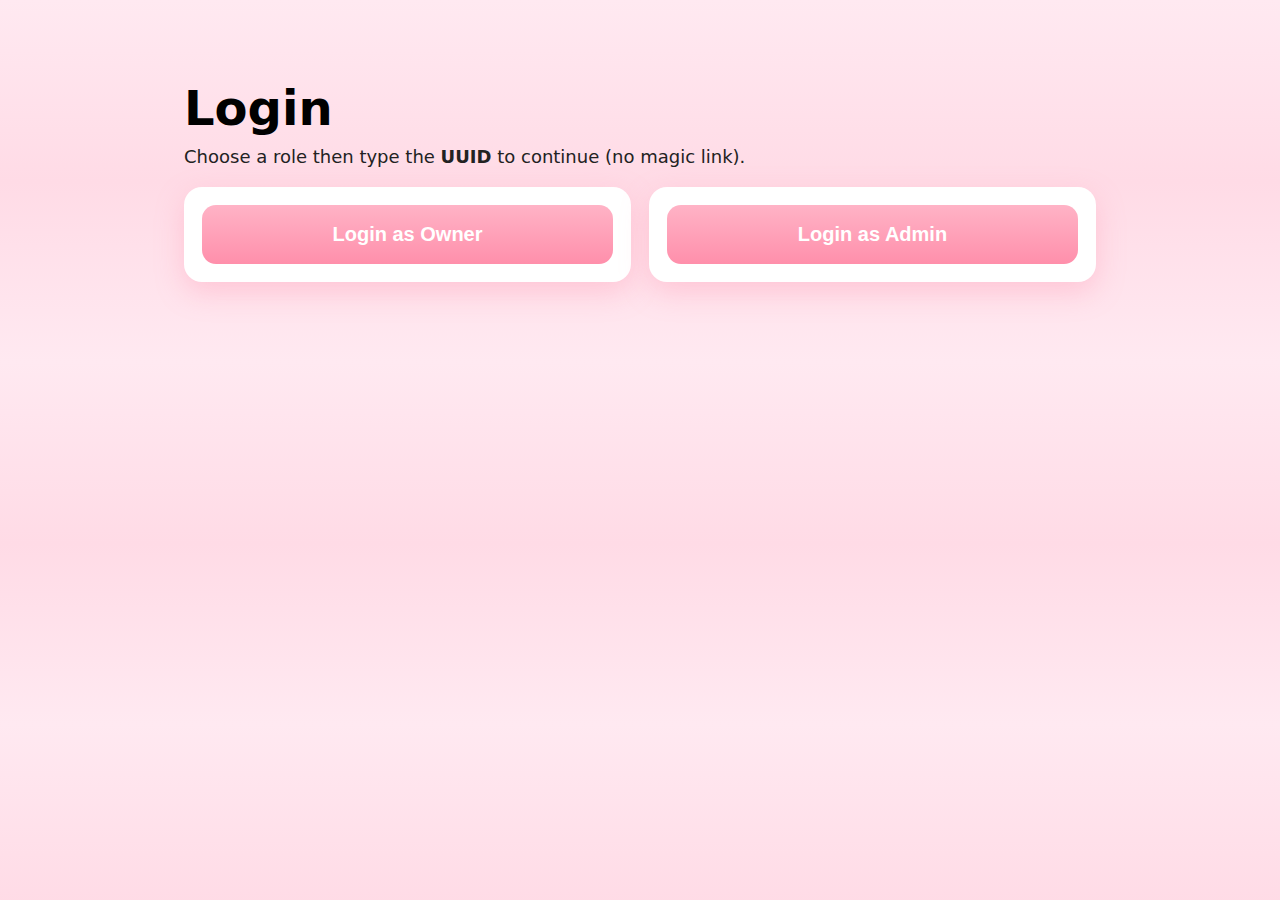
<file: index.html>
<!doctype html>
<html>
<head>
<meta charset="utf-8">
<meta name="viewport" content="width=device-width,initial-scale=1">
<title>Login • AiaxStock</title>
<style>
  :root{ --pink1:#FFE5EC; --pink2:#FFB3C6; --pink3:#FF8FAB; --shadow:0 10px 28px rgba(255,143,171,.35);}
  *{box-sizing:border-box}
  body{margin:0;font-family:system-ui,Segoe UI,Inter,Arial;background:linear-gradient(#ffe9f1,#ffdbe6,#ffe9f1);}
  .wrap{max-width:960px;margin:56px auto;padding:24px}
  h1{margin:0 0 10px;font-size:48px}
  p{font-size:18px;color:#222;margin:0 0 20px}
  .tiles{display:grid;grid-template-columns:1fr 1fr;gap:18px}
  .tile{background:#fff;border-radius:18px;box-shadow:var(--shadow);padding:18px}
  .btn{width:100%;padding:18px 20px;font-weight:800;font-size:20px;border-radius:14px;
       background:linear-gradient(180deg,var(--pink2),var(--pink3)); color:#fff;border:none;cursor:pointer}
  .btn:active{transform:translateY(1px)}
  .form{margin-top:14px;padding:14px;border:1px solid #ffd1df;border-radius:12px;background:#fff;display:none}
  label{font-weight:700;font-size:14px}
  input{width:100%;padding:12px;border:1px solid #e8d3db;border-radius:10px;margin-top:6px}
  .row{display:flex;gap:10px;margin-top:12px}
  .ghost{padding:12px 14px;border-radius:10px;background:#fff;border:1px solid #ffd1df;font-weight:700;cursor:pointer}
</style>
</head>
<body>
  <div class="wrap">
    <h1>Login</h1>
    <p>Choose a role then type the <strong>UUID</strong> to continue (no magic link).</p>

    <div class="tiles">
      <!-- OWNER -->
      <div class="tile">
        <button class="btn" id="btnOwner">Login as Owner</button>
        <form class="form" id="formOwner" autocomplete="off">
          <label for="ownerUUID">Owner UUID</label>
          <input id="ownerUUID" placeholder="type owner UUID…" autocomplete="off" inputmode="text">
          <div class="row">
            <button class="btn" type="submit" style="flex:1">Continue</button>
            <button class="ghost" type="button" id="fillOwner">Use default</button>
          </div>
        </form>
      </div>

      <!-- ADMIN -->
      <div class="tile">
        <button class="btn" id="btnAdmin">Login as Admin</button>
        <form class="form" id="formAdmin" autocomplete="off">
          <label for="adminUUID">Admin UUID</label>
          <input id="adminUUID" placeholder="type admin UUID…" autocomplete="off" inputmode="text">
          <div class="row">
            <button class="btn" type="submit" style="flex:1">Continue</button>
            <button class="ghost" type="button" id="fillAdmin1">Use default</button>
          </div>
        </form>
      </div>
    </div>
  </div>

  <!-- Only config.js is needed here -->
  <script src="config.js"></script>
  <script>
    // Simple local "session"
    const SESSION_KEY='aiax.session';
    const saveSession = s => localStorage.setItem(SESSION_KEY, JSON.stringify(s));

    const $=s=>document.querySelector(s);
    const on=(el,ev,fn)=>el&&el.addEventListener(ev,fn);

    // Show/hide forms
    on($('#btnOwner'),'click', ()=>{ $('#formOwner').style.display='block'; $('#formAdmin').style.display='none'; $('#ownerUUID').focus(); });
    on($('#btnAdmin'),'click', ()=>{ $('#formAdmin').style.display='block'; $('#formOwner').style.display='none'; $('#adminUUID').focus(); });

    // Quick-fill (optional)
    on($('#fillOwner'),'click', ()=>{ $('#ownerUUID').value = (window.ID_OWNER||''); });
    on($('#fillAdmin1'),'click', ()=>{ $('#adminUUID').value = (window.ID_ADMIN1||window.ID_ADMIN2||''); });

    // Submits
    on($('#formOwner'),'submit', e=>{
      e.preventDefault();
      const uid = $('#ownerUUID').value.trim();
      if(!uid) return alert('Enter owner UUID');
      saveSession({role:'owner', uuid:uid});
      location.href='owner.html';
    });

    on($('#formAdmin'),'submit', e=>{
      e.preventDefault();
      const uid = $('#adminUUID').value.trim();
      if(!uid) return alert('Enter admin UUID');
      saveSession({role:'admin', uuid:uid});
      location.href='admin.html';
    });
  </script>
</body>
</html>
</file>
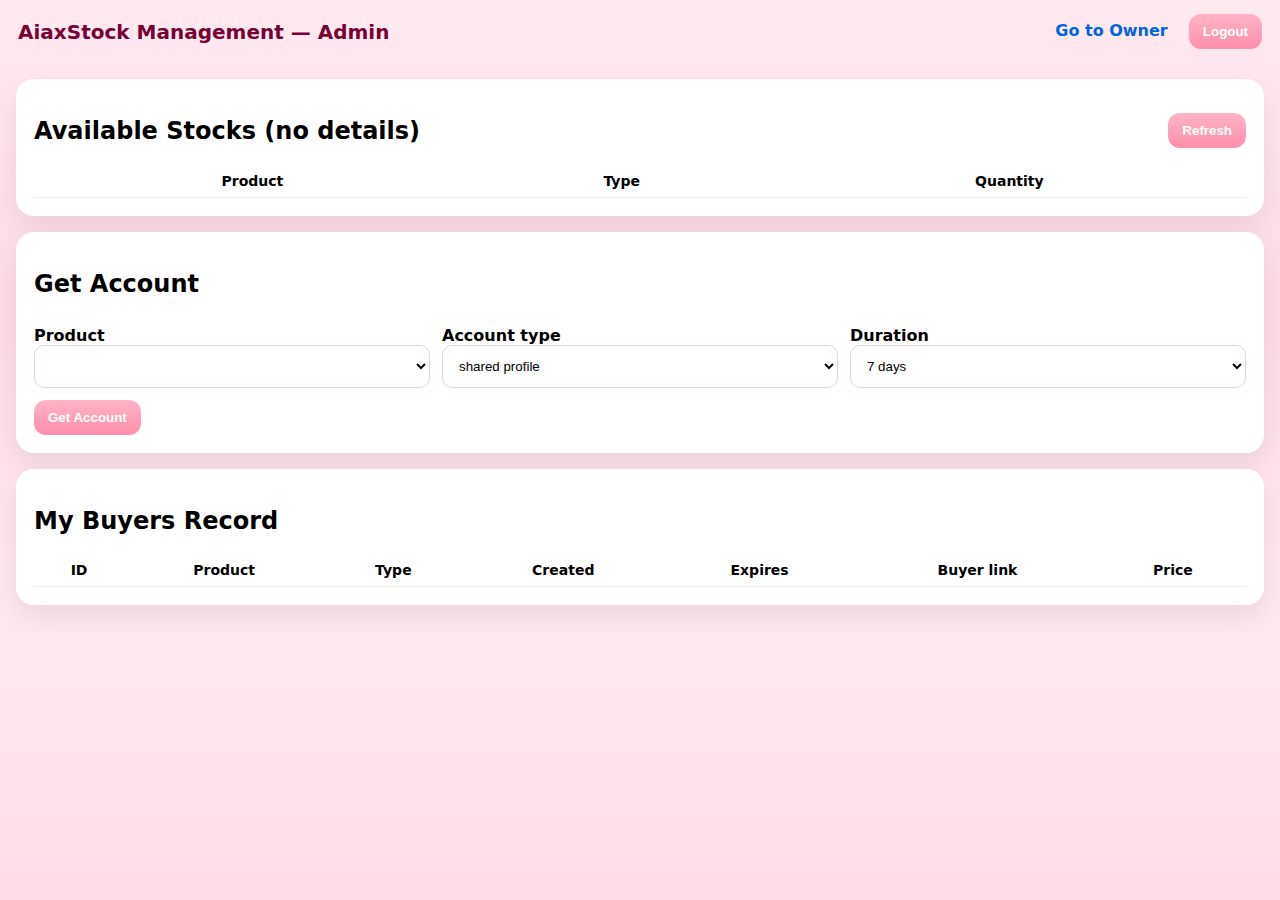
<file: admin.html>
<!doctype html><html><head>
<meta charset="utf-8"/><meta name="viewport" content="width=device-width,initial-scale=1"/>
<title>Admin • AiaxStock</title>
<link rel="preconnect" href="https://esm.sh">
<style>
  :root{ --pink2:#FFB3C6; --pink3:#FF8FAB; }
  body{margin:0;font-family:system-ui,Inter,Arial;background:linear-gradient(#ffe9f1,#ffdbe6,#ffe9f1);}
  header{display:flex;justify-content:space-between;align-items:center;padding:14px 18px}
  .brand{font-weight:900;font-size:20px;color:#7a0033}
  nav a{margin-right:16px;text-decoration:none;font-weight:700;color:#0066dd}
  .btn{background:linear-gradient(180deg,var(--pink2),var(--pink3));border:none;color:#fff;border-radius:12px;padding:10px 14px;font-weight:800;cursor:pointer}
  .card{background:#fff;border-radius:18px;box-shadow:0 12px 28px rgba(0,0,0,.08);padding:18px;margin:16px}
  .row3{display:grid;grid-template-columns:1fr 1fr 1fr;gap:12px}
  label{font-weight:700;margin-top:8px;display:block}
  select,input{width:100%;padding:12px;border-radius:10px;border:1px solid #e9d1da;background:#fff}
  table{width:100%;border-collapse:collapse}
  th,td{padding:8px 10px;border-bottom:1px solid #eee;font-size:14px}
</style>
</head>
<body>
<header>
  <div class="brand">AiaxStock Management — <b>Admin</b></div>
  <nav>
    <a href="owner.html">Go to Owner</a>
    <button class="btn" onclick="__APP__.logout()">Logout</button>
  </nav>
</header>

<section class="card">
  <div style="display:flex;justify-content:space-between;align-items:center">
    <h2>Available Stocks (no details)</h2>
    <button class="btn" id="btnRefresh">Refresh</button>
  </div>
  <table id="tblSum"><thead><tr><th>Product</th><th>Type</th><th>Quantity</th></tr></thead><tbody></tbody></table>
</section>

<section class="card">
  <h2>Get Account</h2>
  <div class="row3">
    <div>
      <label>Product</label>
      <select id="a_product"></select>
    </div>
    <div>
      <label>Account type</label>
      <select id="a_type">
        <option>shared profile</option>
        <option>solo profile</option>
        <option>shared account</option>
        <option>solo account</option>
        <option>invitation</option>
        <option>head</option>
        <option>edu</option>
      </select>
    </div>
    <div>
      <label>Duration</label>
      <select id="a_duration">
        <option value="7days">7 days</option>
        <option value="14days">14 days</option>
        <option value="1m">1 month</option>
        <option value="2m">2 months</option>
        <option value="3m">3 months</option>
        <option value="auto-renew">auto-renew</option>
      </select>
    </div>
  </div>
  <div style="margin-top:12px">
    <button class="btn" id="btnGet">Get Account</button>
  </div>

  <div id="credBox" style="margin-top:12px;display:none" class="card">
    <div><b>Login:</b> <span id="cEmail"></span></div>
    <div><b>Password:</b> <span id="cPass"></span></div>
    <div><b>Profile:</b> <span id="cProf"></span></div>
    <div><b>PIN:</b> <span id="cPin"></span></div>
    <div><b>Expires:</b> <span id="cExp"></span></div>
  </div>
</section>

<section class="card">
  <h2>My Buyers Record</h2>
  <table id="tblSales"><thead>
    <tr><th>ID</th><th>Product</th><th>Type</th><th>Created</th><th>Expires</th><th>Buyer link</th><th>Price</th></tr>
  </thead><tbody></tbody></table>
</section>

<script src="config.js"></script>
<script type="module" src="app.js"></script>
<script>
const A = window.__APP__;
const ctx = A.assertRole(['admin','owner']); if(!ctx) throw 0;  // owner can view admin panel if you want to allow; set ['admin'] to restrict
const uid = ctx.uid;
const el = s=>document.querySelector(s);

async function loadSummaryAndDropdown(){
  const sum = await A.fetchStockSummary();
  const tb = el('#tblSum tbody');
  tb.innerHTML = sum.map(r=>`<tr><td>${r.product_key}</td><td>${r.account_type}</td><td>${r.qty}</td></tr>`).join('');

  // fill product dropdown with in-stock only
  const distinct = [...new Set(sum.filter(x=>x.qty>0).map(x=>x.product_key))];
  el('#a_product').innerHTML = distinct.map(k=>`<option>${k}</option>`).join('');
}

el('#btnRefresh').onclick = loadSummaryAndDropdown;

el('#btnGet').onclick = async()=>{
  try{
    const product = el('#a_product').value;
    const type = el('#a_type').value;
    const duration = el('#a_duration').value;
    const row = await A.getAccount({admin: uid, product, type, duration});
    if(!row){ alert('No available stock for this selection.'); return; }
    el('#cEmail').textContent = row.email || '';
    el('#cPass').textContent  = row.password || '';
    el('#cProf').textContent  = row.profile_name || '';
    el('#cPin').textContent   = row.pin || '';
    el('#cExp').textContent   = row.expires_at ? new Date(row.expires_at).toLocaleString() : '—';
    el('#credBox').style.display = 'block';
    await refreshMySales();
    await loadSummaryAndDropdown(); // stock decremented
  }catch(err){ console.error(err); alert('Get failed: '+err.message); }
};

async function refreshMySales(){
  const rows = await A.listMySales(uid);
  el('#tblSales tbody').innerHTML = rows.map(r=>`
    <tr><td>${r.id}</td><td>${r.product_key}</td><td>${r.account_type}</td>
    <td>${new Date(r.created_at).toLocaleString()}</td>
    <td>${r.expires_at?new Date(r.expires_at).toLocaleString():'—'}</td>
    <td>${r.buyer_link||''}</td><td>${r.price??''}</td></tr>`).join('');
}

loadSummaryAndDropdown();
refreshMySales();
</script>
</body></html>
</file>
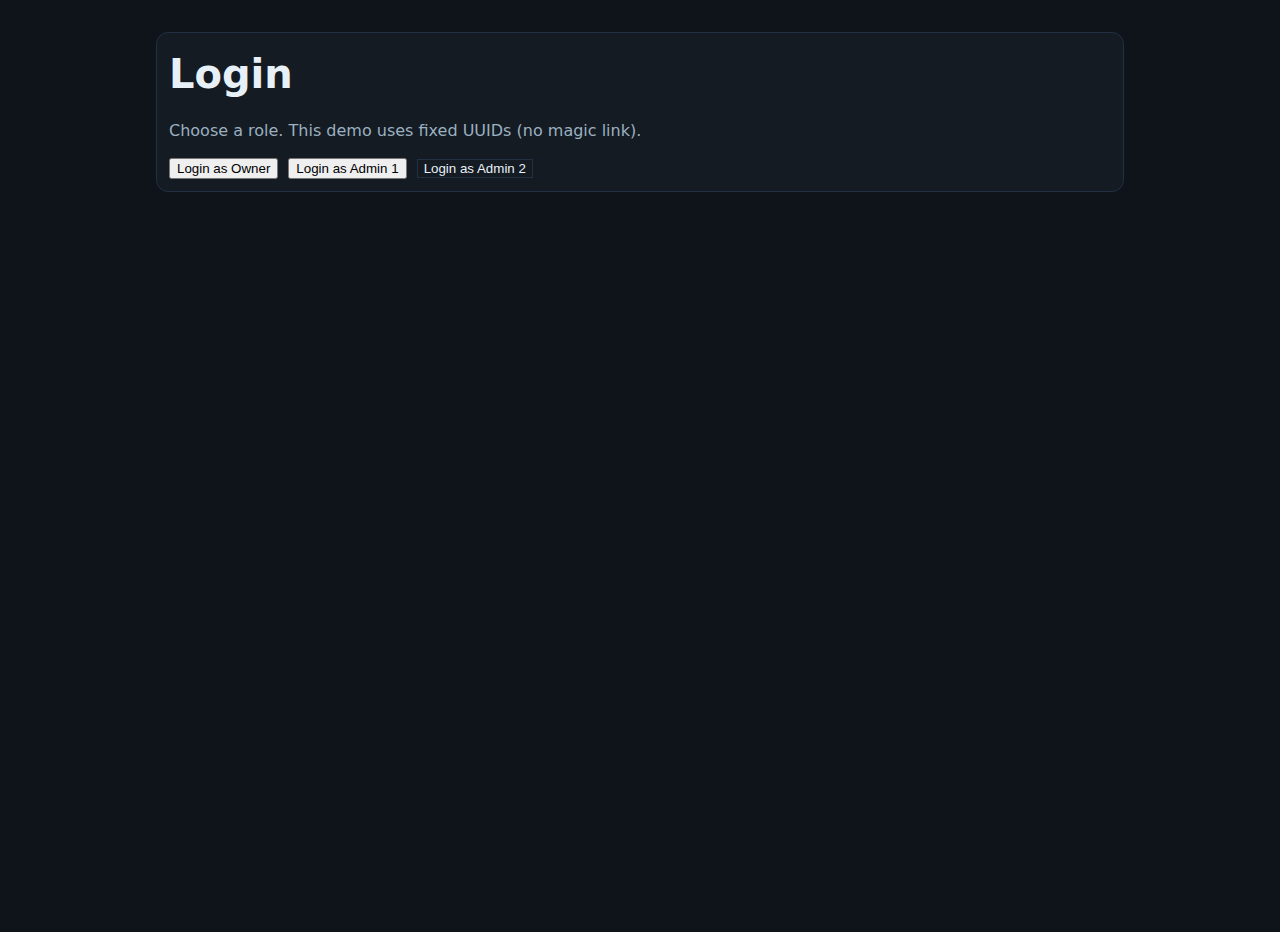
<file: login.html>
<!doctype html><html><head>
<meta charset="utf-8"/><meta name="viewport" content="width=device-width,initial-scale=1"/>
<title>Login</title>
<link rel="stylesheet" href="style.css"/>
<script src="config.js"></script>
<script src="app.js"></script>
</head><body>
<div class="container">
  <div class="card">
    <h1>Login</h1>
    <p>Choose a role. This demo uses fixed UUIDs (no magic link).</p>
    <div class="row">
      <button onclick="setUser('owner', APP_CONFIG.ownerId); location.href='owner.html'">Login as Owner</button>
      <button onclick="setUser('admin', APP_CONFIG.adminIds[0]); location.href='admin.html'">Login as Admin 1</button>
      <button class="btn-outline" onclick="setUser('admin', APP_CONFIG.adminIds[1]); location.href='admin.html'">Login as Admin 2</button>
    </div>
  </div>
</div>
</body></html>
</file>
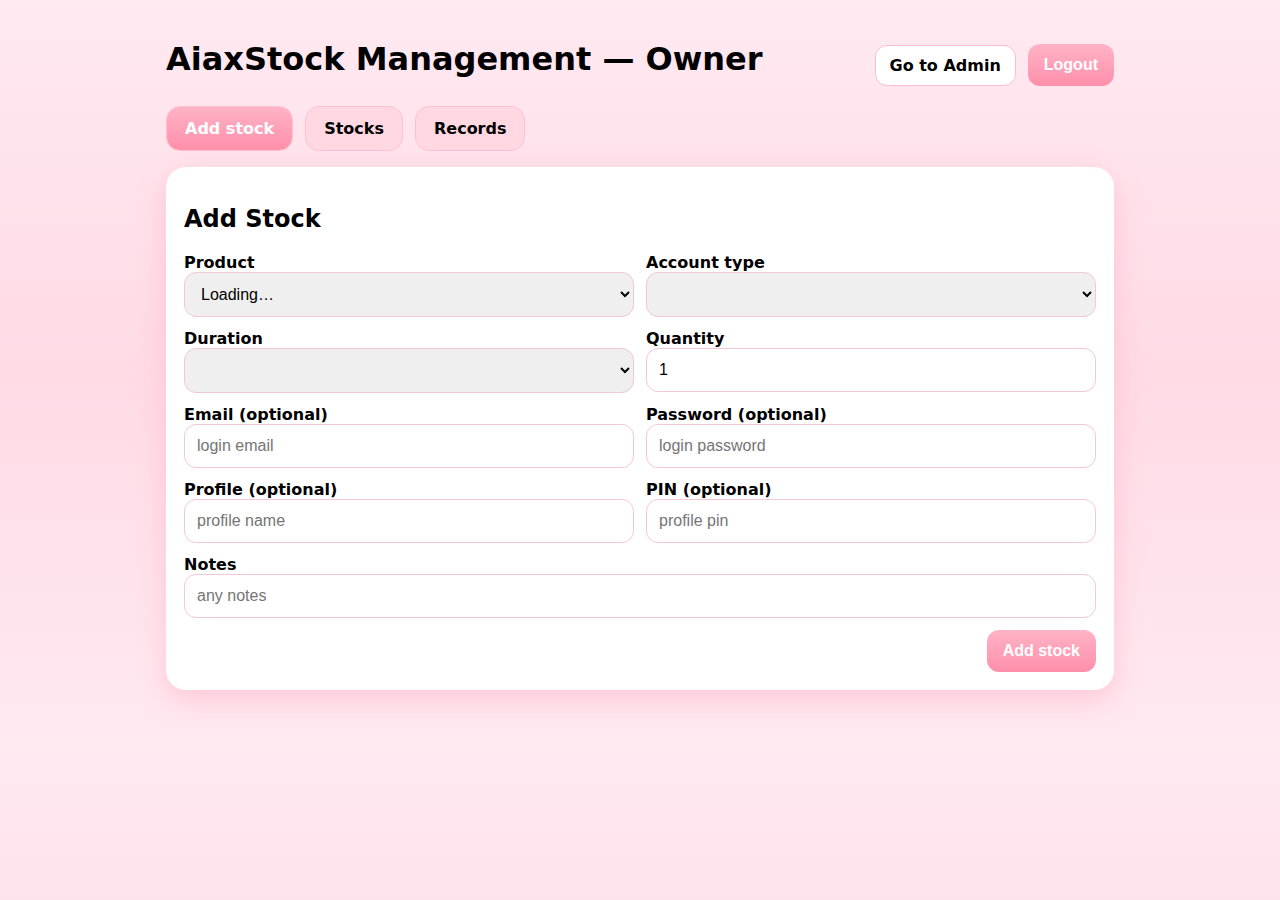
<file: owner.html>
<!doctype html>
<html>
<head>
<meta charset="utf-8"/><meta name="viewport" content="width=device-width,initial-scale=1"/>
<title>Owner • AiaxStock</title>
<style>
  :root{ --pink1:#FFE5EC; --pink2:#FFB3C6; --pink3:#FF8FAB; --shadow:0 10px 28px rgba(255,143,171,.35); }
  *{box-sizing:border-box}
  body{margin:0;font-family:system-ui,Segoe UI,Inter,Arial;background:linear-gradient(#ffe9f1,#ffdbe6,#ffe9f1);}
  .wrap{max-width:980px;margin:24px auto;padding:16px}
  .row{display:flex;gap:12px;align-items:center}
  .right{margin-left:auto}
  h1{margin:0 0 12px}
  .tabbar{display:flex;gap:12px;margin:16px 0}
  .tab{padding:12px 18px;border-radius:14px;background:#ffd8e2;border:1px solid #ffc1d1;cursor:pointer;font-weight:800}
  .tab.active{background:linear-gradient(180deg,var(--pink2),var(--pink3));color:#fff}
  .card{background:#fff;border-radius:20px;box-shadow:var(--shadow);padding:18px;margin:14px 0}
  label{font-weight:700}
  select,input,button{font-size:16px}
  select,input{width:100%;padding:12px;border:1px solid #f1c9d6;border-radius:12px}
  .btn{padding:12px 16px;border-radius:12px;border:none;background:linear-gradient(180deg,var(--pink2),var(--pink3));color:#fff;font-weight:800;cursor:pointer}
  .btn-outline{padding:10px 14px;border-radius:12px;border:1px solid #ffbcd0;background:#fff;font-weight:700;cursor:pointer}
  table{width:100%;border-collapse:collapse}
  th,td{padding:10px;border-bottom:1px solid #ffe1ea;text-align:left}
  .two{display:grid;grid-template-columns:1fr 1fr;gap:12px}
  .muted{opacity:.75}
</style>
</head>
<body>
  <div class="wrap" id="ownerPage">
    <div class="row">
      <h1>AiaxStock Management — Owner</h1>
      <a class="btn-outline right" id="goAdmin">Go to Admin</a>
      <button class="btn" id="btnLogout">Logout</button>
    </div>

    <div class="tabbar">
      <div class="tab active" id="tabAdd">Add stock</div>
      <div class="tab" id="tabStocks">Stocks</div>
      <div class="tab" id="tabRecords">Records</div>
    </div>

    <!-- Add Stock -->
    <div class="card" id="paneAdd">
      <h2>Add Stock</h2>
      <form id="addStockForm" class="two">
        <div>
          <label>Product</label>
          <select id="productSelect"><option>Loading…</option></select>
        </div>
        <div>
          <label>Account type</label>
          <select id="typeSelect"></select>
        </div>
        <div>
          <label>Duration</label>
          <select id="durationSelect"></select>
        </div>
        <div>
          <label>Quantity</label>
          <input id="qtyInput" type="number" min="1" value="1"/>
        </div>
        <div>
          <label>Email (optional)</label>
          <input id="emailInput" placeholder="login email"/>
        </div>
        <div>
          <label>Password (optional)</label>
          <input id="passInput" placeholder="login password"/>
        </div>
        <div>
          <label>Profile (optional)</label>
          <input id="profileInput" placeholder="profile name"/>
        </div>
        <div>
          <label>PIN (optional)</label>
          <input id="pinInput" placeholder="profile pin"/>
        </div>
        <div style="grid-column:1/-1">
          <label>Notes</label>
          <input id="notesInput" placeholder="any notes"/>
        </div>
        <div style="grid-column:1/-1;display:flex;justify-content:flex-end">
          <button class="btn" type="submit">Add stock</button>
        </div>
      </form>
    </div>

    <!-- Stocks -->
    <div class="card" id="paneStocks" style="display:none">
      <h2>Stocks (per entry)</h2>
      <div class="muted" style="margin:-6px 0 10px">Edit / remove affects a single row. “Get Account” always decrements exactly 1.</div>
      <div id="ownerStocksTable">Loading…</div>
    </div>

    <!-- Records -->
    <div class="card" id="paneRecords" style="display:none">
      <h2>Records</h2>
      <div id="ownerRecords">Loading…</div>
    </div>
  </div>

  <script src="https://esm.sh/@supabase/supabase-js@2"></script>
  <script src="config.js"></script>
  <script src="app.js" type="module"></script>
</body>
</html>
</file>
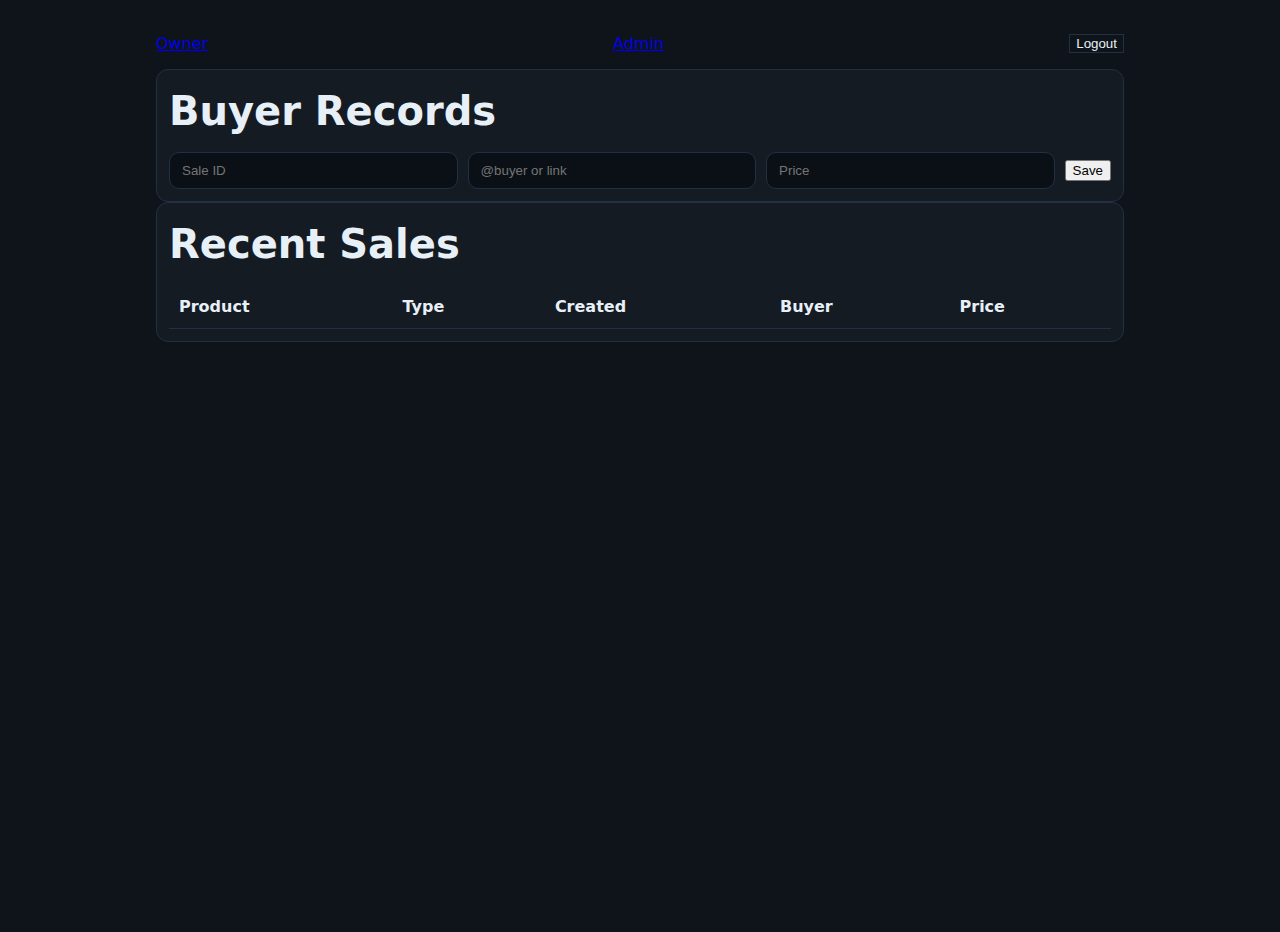
<file: records.html>
<!doctype html><html><head>
<meta charset="utf-8"/><meta name="viewport" content="width=device-width,initial-scale=1"/>
<title>Buyer Records</title>
<link rel="stylesheet" href="style.css"/>
<script src="config.js"></script>
<script src="app.js"></script>
</head><body>
<div class="container">
  <div class="topbar">
    <a href="owner.html">Owner</a>
    <a href="admin.html">Admin</a>
    <button class="btn-outline" onclick="logout()">Logout</button>
  </div>

  <div class="card">
    <h1>Buyer Records</h1>
    <div class="row">
      <input id="saleId" placeholder="Sale ID"/>
      <input id="buyer" placeholder="@buyer or link"/>
      <input id="price" type="number" step="0.01" placeholder="Price"/>
      <button onclick="save()">Save</button>
    </div>
  </div>

  <div class="card">
    <h1>Recent Sales</h1>
    <table>
      <thead><tr><th>Product</th><th>Type</th><th>Created</th><th>Buyer</th><th>Price</th></tr></thead>
      <tbody id="tb"></tbody>
    </table>
  </div>
</div>
<script>
  requireRole(['owner','admin']);
  async function save(){
    const id = document.getElementById('saleId').value.trim();
    if(!id) return alert('Sale ID required.');
    const buyer = document.getElementById('buyer').value.trim();
    const price = document.getElementById('price').value.trim();
    await upsertBuyerInfo(id, buyer, price);
    await listSales(document.getElementById('tb'));
  }
  (async ()=>{ await listSales(document.getElementById('tb')); })();
</script>
</body></html>
</file>
<file: style.css>
:root{
  --bg:#0f141a; --panel:#141b23; --muted:#9bb0c0; --text:#e8f0f7;
  --primary:#5b8bff; --primary-2:#7ea3ff; --line:#223044;
}
*{box-sizing:border-box} html,body{height:100%}
body{margin:0;background:var(--bg);color:var(--text);font:16px/1.45 system-ui,-apple-system,Segoe UI,Roboto}
h1,h2{margin:0 0 12px} h1{font-size:40px} h2{font-size:20px}
p{color:var(--muted)}
.container{max-width:1000px;margin:32px auto;padding:0 16px}
.login-columns{display:grid;grid-template-columns:1fr 1fr;gap:16px}
.login-card{background:var(--panel);border:1px solid var(--line);border-radius:12px;padding:16px}
.account-details{margin-top:12px;border-top:1px dashed var(--line);padding-top:12px}
.hidden{display:none !important}
.btn{appearance:none;border:0;border-radius:12px;padding:12px 16px;font-weight:700;cursor:pointer}
.btn-primary{background:var(--primary);color:#000}
.btn-secondary{background:#2d3b52;color:#fff}
.btn-outline{background:transparent;border:1px solid var(--line);color:var(--text)}
.btn-ghost{background:transparent;color:var(--muted)}
.btn:disabled{opacity:.6;cursor:not-allowed}
input,select{width:100%;padding:10px 12px;border-radius:10px;border:1px solid var(--line);background:#0b1016;color:var(--text)}
.grid-2{display:grid;grid-template-columns:1fr 1fr;gap:12px}
.grid-3{display:grid;grid-template-columns:1fr 1fr 1fr;gap:12px}
.row{display:flex;gap:10px;align-items:center}
.between{justify-content:space-between}
.checkline{display:flex;align-items:center;gap:6px}
.topbar{display:flex;justify-content:space-between;align-items:center;margin-bottom:14px}
.tabs{display:flex;gap:8px;margin-bottom:12px}
.tab{background:#182131;color:var(--muted);border:1px solid var(--line);padding:8px 12px;border-radius:10px;cursor:pointer}
.tab.active{color:#fff;border-color:var(--primary)}
.tab-page{background:var(--panel);border:1px solid var(--line);border-radius:12px;padding:16px}
.card{background:var(--panel);border:1px solid var(--line);border-radius:12px;padding:12px}
.table-wrap{margin-top:10px;overflow:auto;border:1px solid var(--line);border-radius:12px}
table{width:100%;border-collapse:collapse}
th,td{padding:10px;border-bottom:1px solid var(--line);text-align:left}
.muted{color:var(--muted)}
.toast{position:fixed;left:50%;transform:translateX(-50%);bottom:24px;background:#1d2a3e;border:1px solid var(--line);color:#fff;padding:8px 12px;border-radius:10px;opacity:0;pointer-events:none;transition:opacity .2s}
.toast.show{opacity:1}
.loading-overlay{position:fixed;inset:0;background:rgba(0,0,0,.25);display:flex;align-items:center;justify-content:center;font-weight:700}
.warranty{display:flex;align-items:center;gap:10px;margin-top:22px}
.chips{display:flex;gap:8px;margin-bottom:8px;flex-wrap:wrap}
.chips .chip{background:#182131;color:#b8c6d4;border:1px solid var(--line);padding:6px 10px;border-radius:999px;cursor:pointer}
.chips .chip.active{border-color:var(--primary);color:#fff}
</file>
